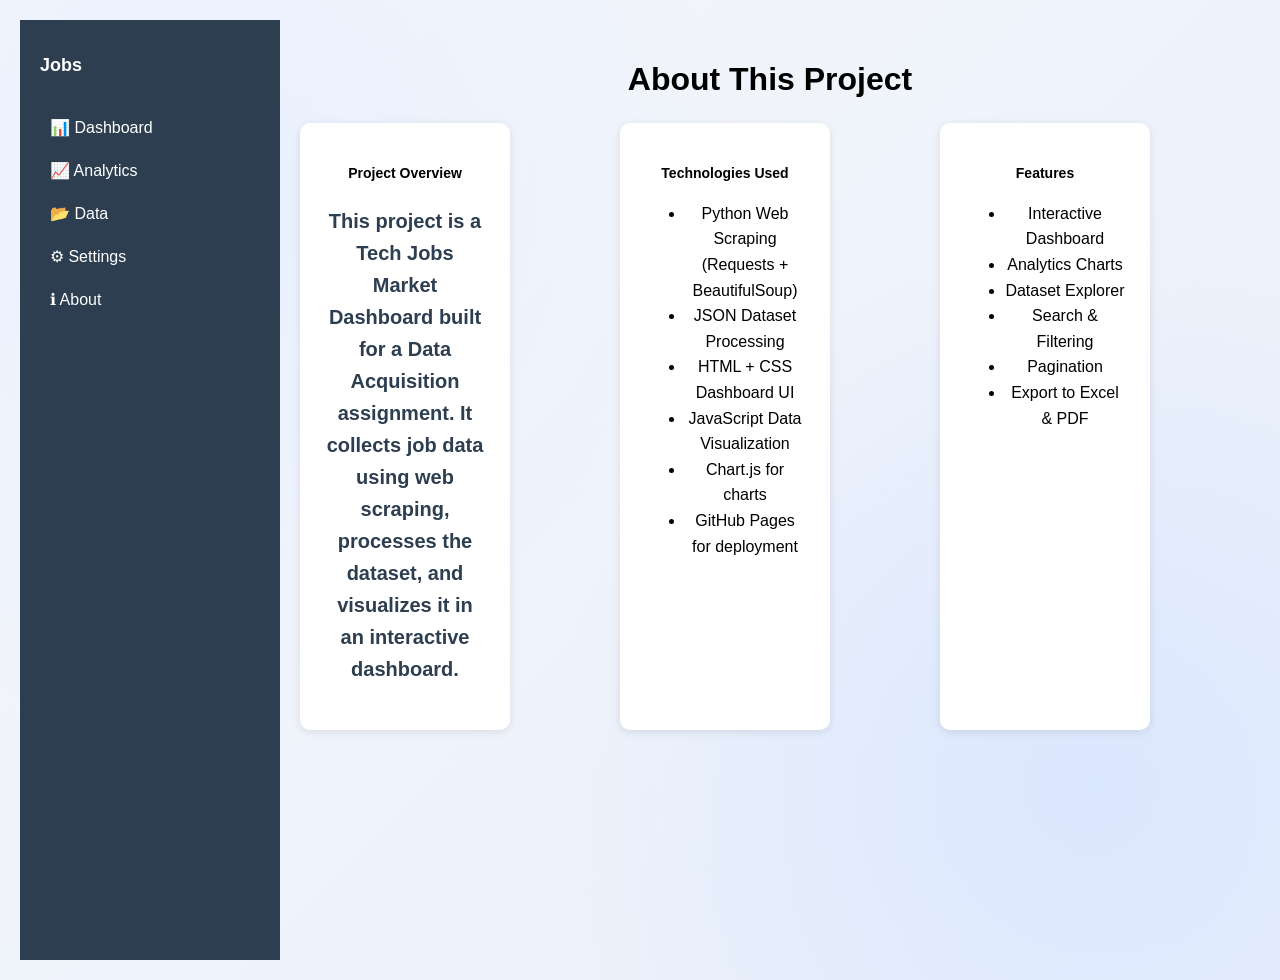
<file: about.html>
<!DOCTYPE html>
<html>

<head>

<title>About Project</title>
<meta name="viewport" content="width=device-width, initial-scale=1.0">
<link rel="stylesheet" href="style.css">

</head>

<body>

<div class="layout">

<!-- Sidebar -->

<div class="sidebar">

<h2 class="logo">Jobs</h2>

<ul class="menu">

<li><a href="index.html">📊 Dashboard</a></li>
<li><a href="analytics.html">📈 Analytics</a></li>
<li><a href="data.html">📂 Data</a></li>
<li><a href="settings.html">⚙ Settings</a></li>
<li><a href="about.html">ℹ About</a></li>

</ul>

</div>


<!-- Main -->

<div class="main">

<h1 class="title">About This Project</h1>

<div class="about-container">

<div class="card">

<h3>Project Overview</h3>

<p>
This project is a Tech Jobs Market Dashboard built for a Data Acquisition assignment.
It collects job data using web scraping, processes the dataset, and visualizes it in an interactive dashboard.
</p>

</div>


<div class="card">

<h3>Technologies Used</h3>

<ul>

<li>Python Web Scraping (Requests + BeautifulSoup)</li>
<li>JSON Dataset Processing</li>
<li>HTML + CSS Dashboard UI</li>
<li>JavaScript Data Visualization</li>
<li>Chart.js for charts</li>
<li>GitHub Pages for deployment</li>

</ul>

</div>


<div class="card">

<h3>Features</h3>

<ul>

<li>Interactive Dashboard</li>
<li>Analytics Charts</li>
<li>Dataset Explorer</li>
<li>Search & Filtering</li>
<li>Pagination</li>
<li>Export to Excel & PDF</li>

</ul>

</div>

</div>

</div>

</div>
<script>

/* redirect on refresh */

window.onload = function(){

if (performance.navigation.type === 1){

window.location.href = "index.html";

}

};

</script>

</body>


</html>
</file>
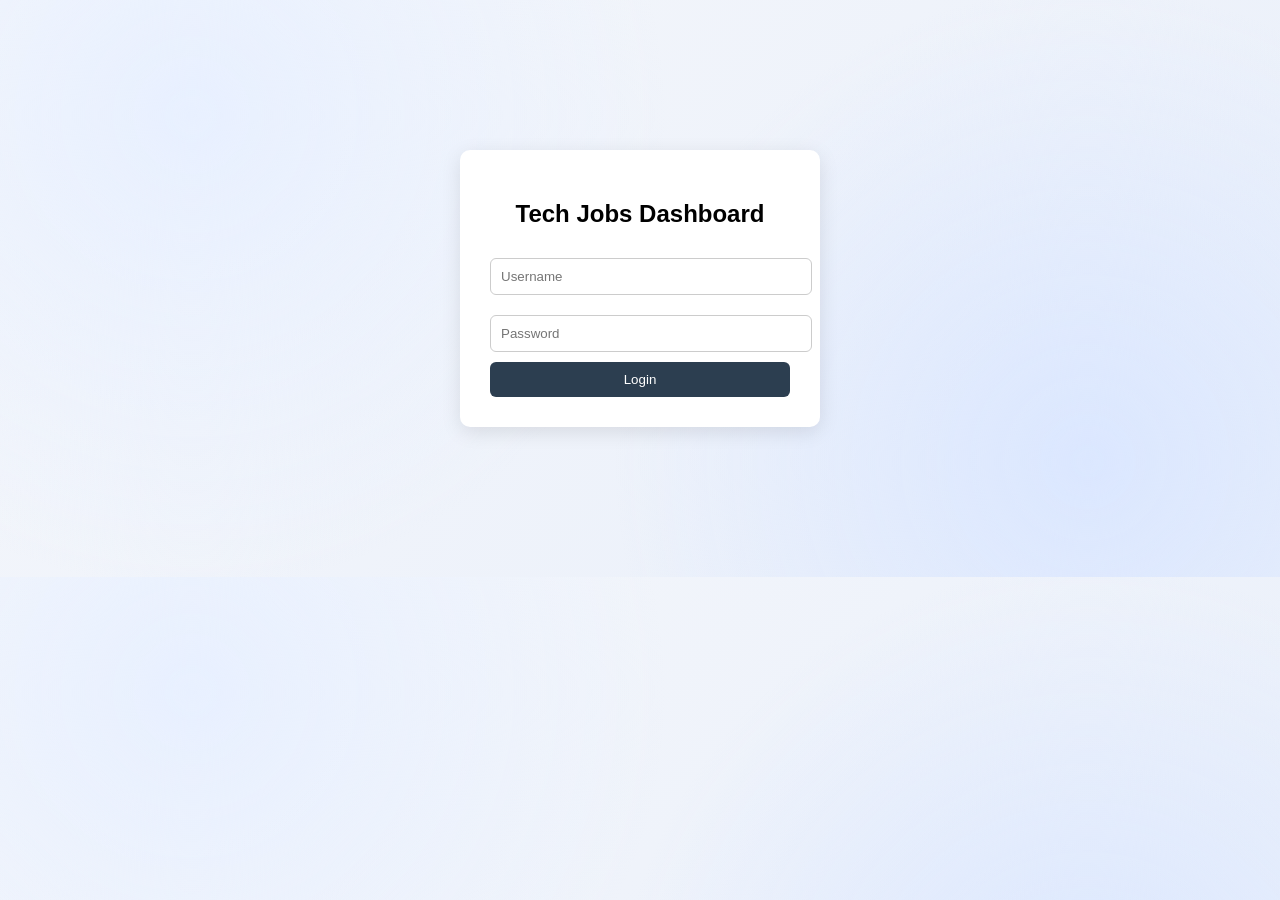
<file: login.html>
<!DOCTYPE html>
<html>

<head>

<title>Login</title>
<meta name="viewport" content="width=device-width, initial-scale=1.0">
<link rel="stylesheet" href="style.css">

</head>

<body>

<div class="login-container">

<h2>Tech Jobs Dashboard</h2>

<input type="text" id="username" placeholder="Username">

<input type="password" id="password" placeholder="Password">

<button onclick="login()">Login</button>

</div>

<script>

function login(){

let user = document.getElementById("username").value;
let pass = document.getElementById("password").value;

if(user === "admin" && pass === "1234"){

window.location.href = "index.html";

}else{

alert("Wrong username or password");

}

}

</script>

</body>


</html>
</file>
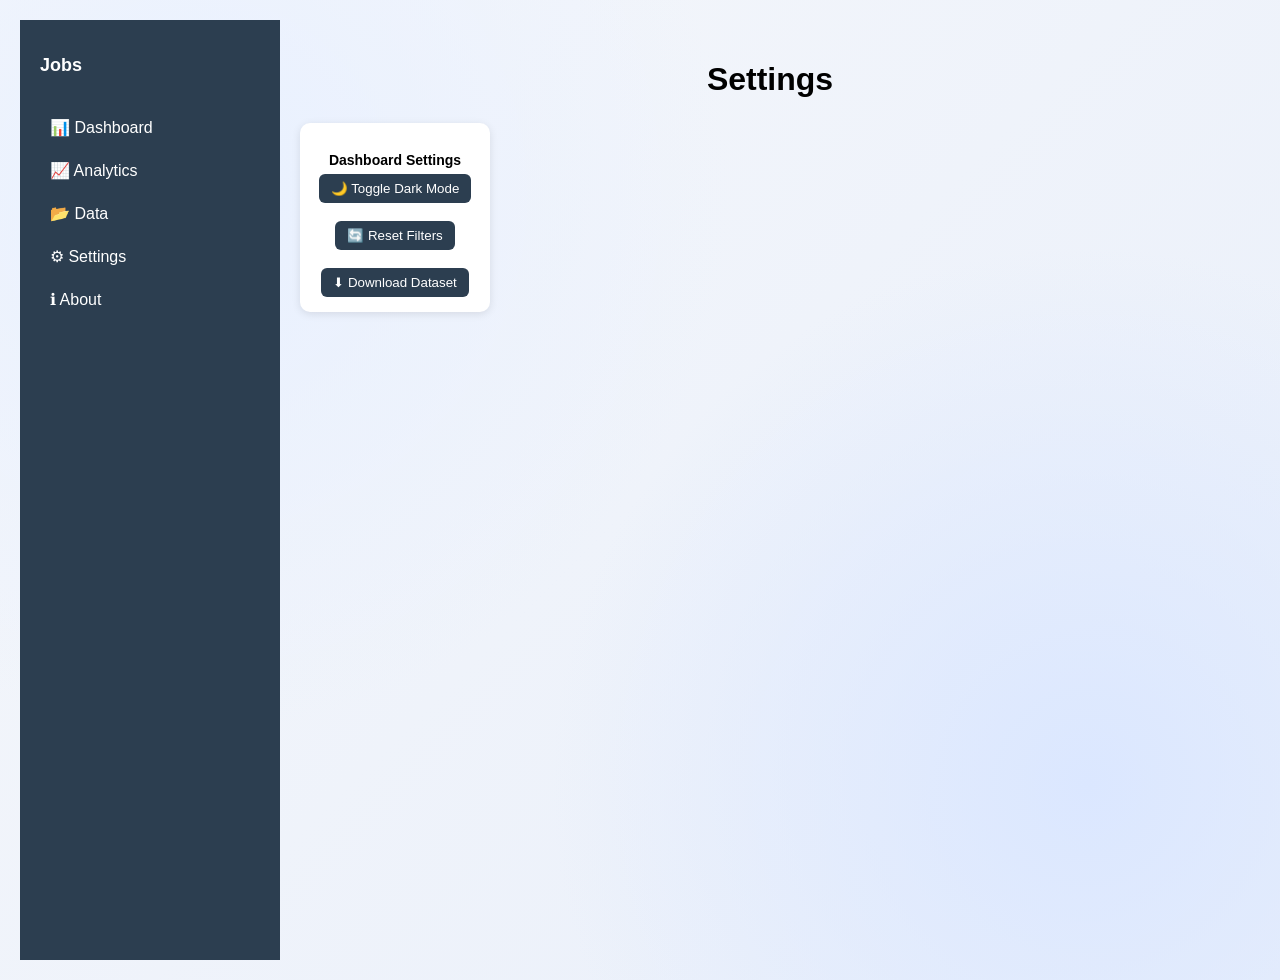
<file: settings.html>
<!DOCTYPE html>
<html>

<head>

<title>Settings</title>
<meta name="viewport" content="width=device-width, initial-scale=1.0">
<link rel="stylesheet" href="style.css">

</head>

<body>

<div class="layout">

<!-- Sidebar -->

<div class="sidebar">

<h2 class="logo">Jobs</h2>

<ul class="menu">

<li><a href="index.html">📊 Dashboard</a></li>

<li><a href="analytics.html">📈 Analytics</a></li>

<li><a href="data.html">📂 Data</a></li>

<li><a href="settings.html">⚙ Settings</a></li>

<li><a href="about.html">ℹ About</a></li>

</ul>

</div>

<!-- Main Content -->

<div class="main">

<h1 class="title">Settings</h1>

<div class="card">

<h3>Dashboard Settings</h3>

<button id="darkModeBtn">🌙 Toggle Dark Mode</button>

<br><br>

<button id="resetFilters">🔄 Reset Filters</button>

<br><br>

<button id="downloadData">⬇ Download Dataset</button>

</div>

</div>

</div>


<script>

/* dark mode */

document.getElementById("darkModeBtn").addEventListener("click", function(){
document.body.classList.toggle("dark-mode");
});


/* download dataset */

document.getElementById("downloadData").addEventListener("click", function(){
window.location.href = "data.json";
});


/* reset filters */

document.getElementById("resetFilters").addEventListener("click", function(){
alert("Filters will reset when you return to dashboard");
});
/* redirect on refresh */

window.onload = function(){

if (performance.navigation.type === 1){

window.location.href = "index.html";

}

};
</script>

</body>


</html>
</file>
<file: style.css>
body{
font-family: Arial;
margin:20px;

/* background shapes */

background:
radial-gradient(circle at 15% 20%, #e8f0ff 0%, transparent 40%),
radial-gradient(circle at 85% 80%, #dbe7ff 0%, transparent 40%),
linear-gradient(135deg,#f5f7fb,#e9effa);
}

/* title */

.title{
text-align:center;
margin-bottom:25px;
}


/* search area */

.search-bar{
display:flex;
justify-content:space-between;
align-items:center;
margin-bottom:20px;
}

.search-left{
display:flex;
gap:10px;
}

#searchInput{
padding:8px;
width:220px;
border-radius:6px;
border:1px solid #ccc;
}

#locationFilter{
padding:8px;
border-radius:6px;
border:1px solid #ccc;
}

/* top job card */

.top-card{
background:white;
padding:15px;
border-radius:10px;
box-shadow:0 2px 8px rgba(0,0,0,0.1);
width:160px;
text-align:center;
}


/* stats cards */

.stats{
display:flex;
gap:15px;
margin:20px 0;
}

.card{
background:white;
padding:15px;
border-radius:10px;
box-shadow:0 2px 8px rgba(0,0,0,0.1);
width:160px;
text-align:center;
}

.card h3{
font-size:14px;
margin-bottom:6px;
}

.card p{
font-size:20px;
font-weight:bold;
color:#2c3e50;
}


/* charts */

.charts{
display:flex;
gap:25px;
margin-top:25px;
}

.chart-box{
background:white;
padding:15px;
border-radius:10px;
box-shadow:0 2px 10px rgba(0,0,0,0.08);
width:420px;
height:300px;
}


/* table */

table{
width:100%;
margin-top:25px;
border-collapse:collapse;
background:white;
border-radius:10px;
overflow:hidden;
box-shadow:0 2px 10px rgba(0,0,0,0.08);
}

th,td{
padding:8px;
border-bottom:1px solid #eee;
}

th{
background:#2c3e50;
color:white;
font-size:14px;
}


/* buttons */

button{
padding:7px 12px;
border:none;
border-radius:6px;
background:#2c3e50;
color:white;
cursor:pointer;
}

button:hover{
background:#1f2f45;
}
/* navbar */

.navbar{
display:flex;
justify-content:space-between;
align-items:center;
background:#2c3e50;
color:white;
padding:12px 20px;
border-radius:8px;
margin-bottom:20px;
}

.logo{
font-weight:bold;
font-size:18px;
}

.nav-links a{
color:white;
margin-left:15px;
text-decoration:none;
font-size:14px;
}

.nav-links a:hover{
text-decoration:underline;
}


/* card icons */

.icon{
font-size:24px;
display:block;
margin-bottom:5px;
}
/* layout */

.layout{
display:flex;
}

/* sidebar */

.sidebar{
width:220px;
background:#2c3e50;
color:white;
height:100vh;
padding:20px;
}

.logo{
margin-bottom:30px;
}

.menu{
list-style:none;
padding:0;
}

.menu li{
padding:12px 10px;
cursor:pointer;
border-radius:6px;
}

.menu li:hover{
background:#34495e;
}
.menu a{
color:white;
text-decoration:none;
display:block;
}

.menu a:hover{
background:#34495e;
border-radius:6px;
}
/* main content */

.main{
flex:1;
padding:20px;
}
/* dark mode */

.dark-mode{
background:#1e1e2f;
color:white;
}

.dark-mode .card,
.dark-mode .chart-box,
.dark-mode table{
background:#2b2b3d;
color:white;
}

.dark-mode th{
background:#111827;
}

.dark-mode .sidebar{
background:#111827;
}
/* login page */

.login-container{

width:300px;
margin:150px auto;
padding:30px;

background:white;

border-radius:10px;

box-shadow:0 5px 20px rgba(0,0,0,0.1);

text-align:center;

}

.login-container input{

width:100%;
padding:10px;
margin:10px 0;

border-radius:6px;
border:1px solid #ccc;

}

.login-container button{

width:100%;
padding:10px;

background:#2c3e50;
color:white;

border:none;
border-radius:6px;

cursor:pointer;

}
/* about page layout */

.about-container{
display: grid;
grid-template-columns: repeat(3, 1fr);
gap: 20px;
margin-top: 20px;
}

.about-container .card{
padding: 25px;
font-size: 16px;
line-height: 1.6;

}
/* Mobile Responsive */

@media (max-width: 768px){

.layout{
flex-direction:column;
}

.sidebar{
width:100%;
height:auto;
}

.main{
margin-left:0;
padding:15px;
}

.search-bar{
flex-direction:column;
gap:10px;
}

.stats{
flex-direction:column;
}

.charts{
flex-direction:column;
}

.chart-box{
width:100%;
}

table{
font-size:14px;
}

}
</file>
